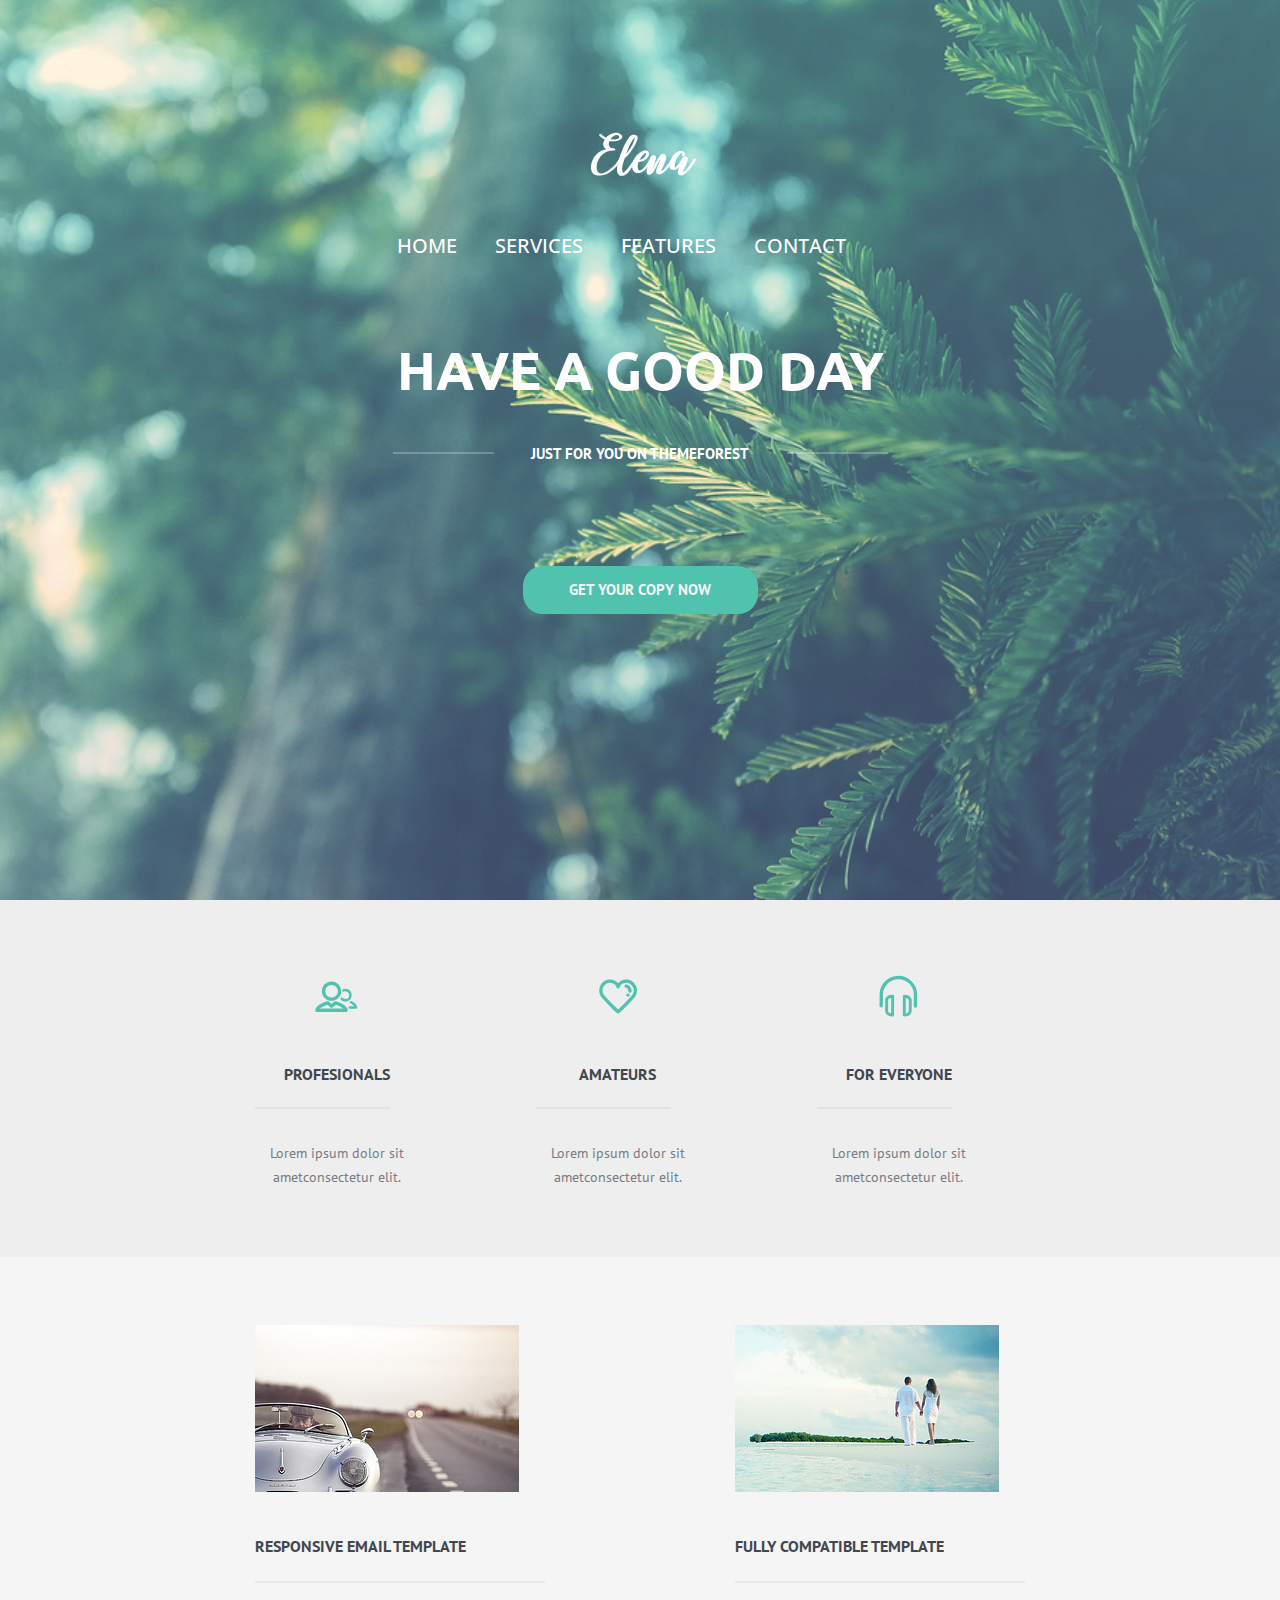
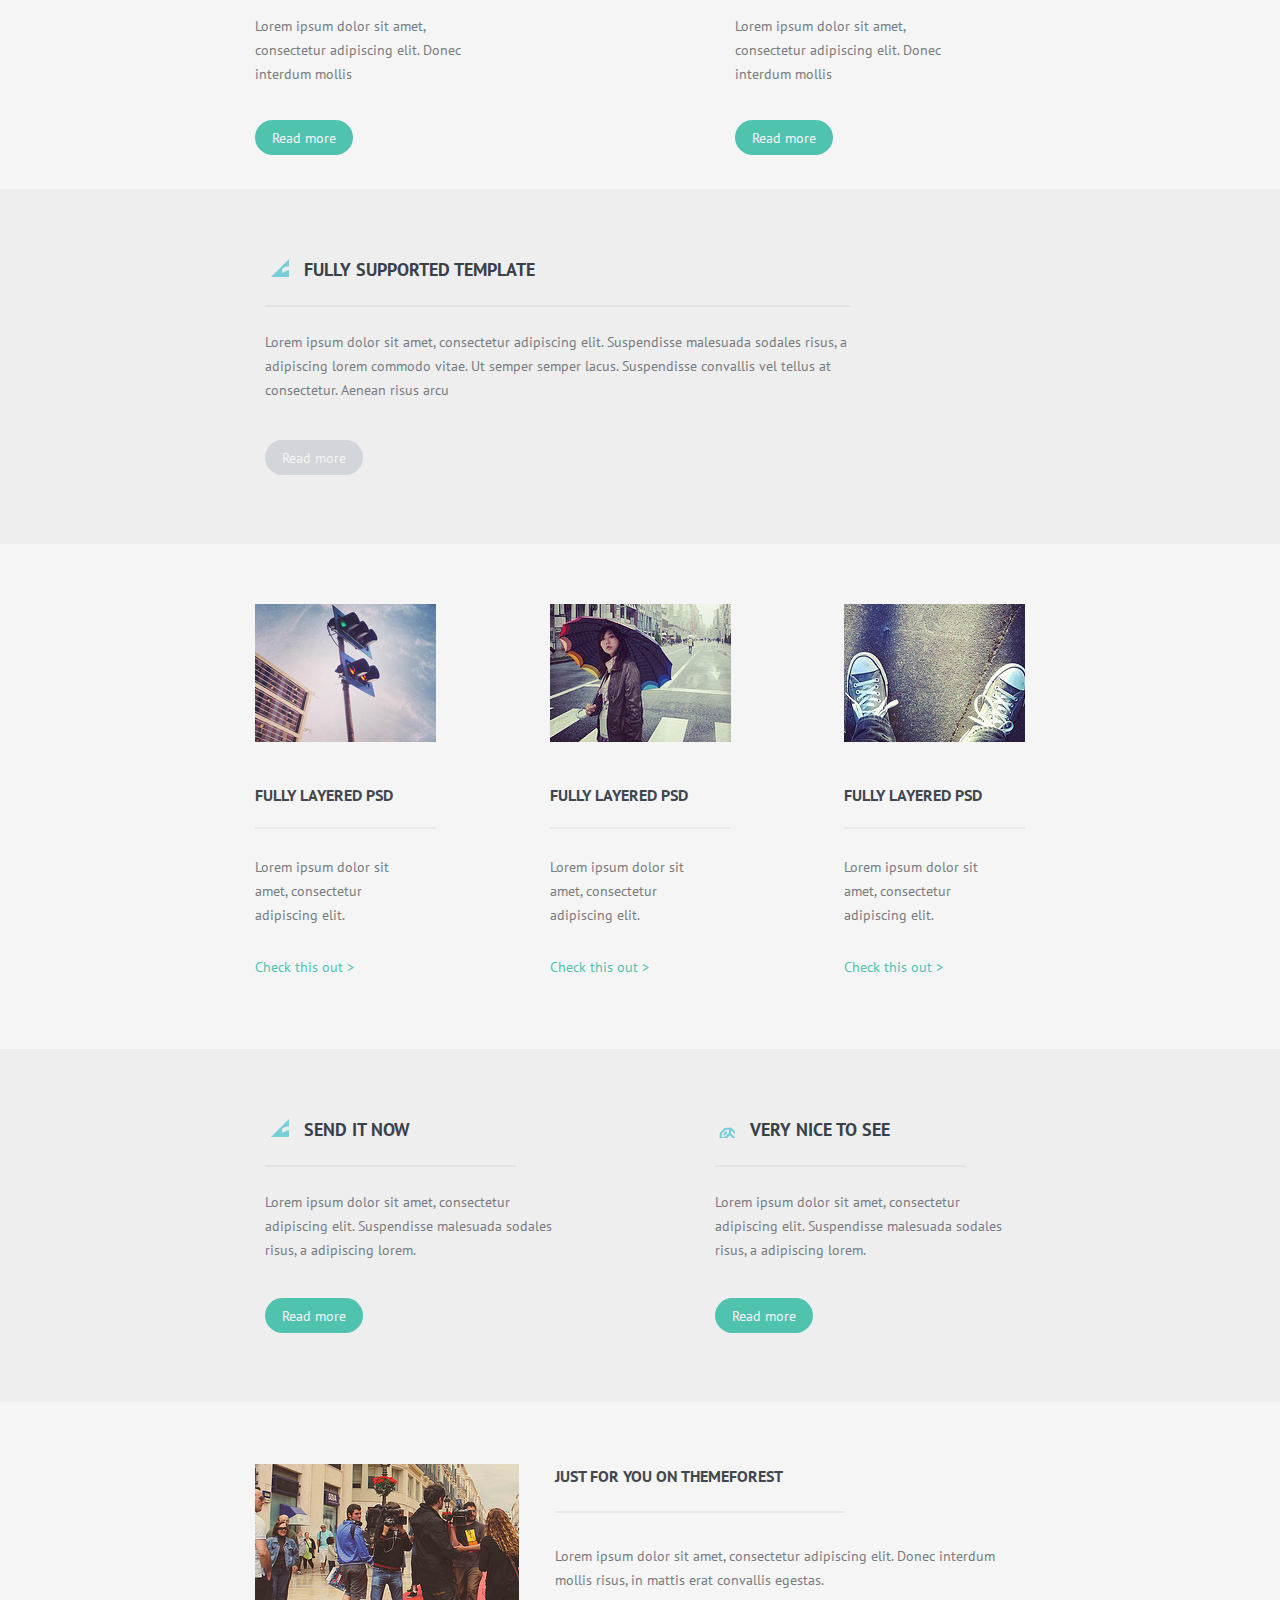
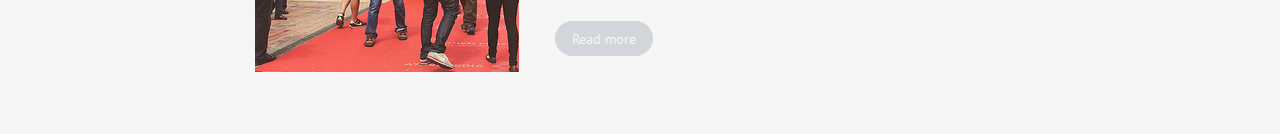
<file: index.html>
<!-- Сообщаем браузеру как стоит обрабатывать эту страницу -->
<!DOCTYPE html>
<!-- Оболочка документа, указываем язык содержимого -->
<html lang="ru">
	<!-- Заголовок страницы, контейнер для других важных данных (не отображается) -->
	<head>
		<!-- Заголовок страницы в браузере -->
		<title>Good Day</title>
		<!-- Подключаем CSS -->
		<link rel="stylesheet" href="css/style.css" />
		<!-- Кодировка страницы -->
		<meta charset="UTF-8">
		<meta name="viewport" content="width=device-width">
	</head>
	 <link href="http://allfont.ru/allfont.css?fonts=exo-thin" rel="stylesheet" type="text/css" />
	<!-- Отображаемое тело страницы -->
	<div class="wrapper">
		<div class="page">
			<div class="header">
				<div class="bg">
					<img src="img/elki.png" alt="">
				</div>
				<div class="container">
					<div class="header__row">
						<div class="header__label">Elena</div>
						<div class="header__menu">
						<ul class="header__list">
							<li><a href="#" class="header__link">HOME</a></li>
							<li><a href="#" class="header__link">SERVICES</a></li>
							<li><a href="#" class="header__link">Features</a></li>
							<li><a href="#" class="header__link">CONTACT</a></li>
						</ul>
						</div>
						<div class="header__title">HAVE A GOOD DAY</div>
						<div class="header__subtitle">JUST FOR YOU ON THEMEFOREST</div>
						<div class="header__button">
							<button class="bigbutton">GET YOUR COPY NOW</button>
						</div>
					</div> 
				</div>
			</div>
		</div>
	</div>
		<section class="forwhom">
			<div class="container">
				<div class="forwhom__row">
					<div class="forwhom__column">
						<div class="forwhom__item">
							<div class="forwhom__icom">
								<img src="icons/icon1.svg" alt="1111111">
							</div>
							<div class="forwhom__title title">PROFESIONALS</div>
							<div class="forwhom__underline underline"></div>
							<div class="forwhom__text text">Lorem ipsum dolor sit ametconsectetur elit. </div>
						</div>
						<div class="forwhom__item">
							<div class="forwhom__icom">
								<img src="icons/icon2.svg" alt="1111111">
							</div>
							<div class="forwhom__title title">AMATEURS</div>
							<div class="forwhom__underline underline"></div>
							<div class="forwhom__text text">Lorem ipsum dolor sit ametconsectetur elit. </div>
						</div>
						<div class="forwhom__item">
							<div class="forwhom__icom">
								<img src="icons/icon3.svg" alt="1111111">
							</div>
							<div class="forwhom__title title">FOR EVERYONE</div>
							<div class="forwhom__underline underline"></div>
							<div class="forwhom__text text">Lorem ipsum dolor sit ametconsectetur elit. </div>
						</div>
					</div>
				</div>
			</div>
		</section>
		<section class="responsive">
			<div class="container">
				<div class="responsive__row">
					<div class="responsive__column">
						<div class="responsive__item">
							<div class="responsive__photo">
								<img src="img/img1.png" alt="">
							</div>
							<div class="responsive__title title">Responsive email template</div>
							<div class="responsive__underline underline2"></div>
							<div class="responsive__text text">Lorem ipsum dolor sit amet, consectetur adipiscing elit. Donec interdum mollis</div>
							<div class="responsive__button">
								<button class="button_small button-small">Read more</button>
							</div>
						</div>
						<div class="responsive__item">
							<div class="responsive__photo">
								<img src="img/img2.png" alt="">
							</div>
							<div class="responsive__title title">Fully compatible template</div>
							<div class="responsive__underline underline2"></div>
							<div class="responsive__text text">Lorem ipsum dolor sit amet, consectetur adipiscing elit. Donec interdum mollis</div>
							<div class="responsive__button">
								<button class="button_small button-small">Read more</button>
							</div>
						</div>
					</div>
				</div>
			</div>
		</section>
		<section class="suported">
			<div class="container">
				<div class="suported__boby">
					<div class="suported__head">
						<div class="suported__icon">
							<img src="icons/icon5.svg" alt="234567">
						</div>
						<div class="suported__title title-b">Fully Supported template</div>
					</div>
					<div class="suported__underline underline3"></div>
					<div class="suported__text text">Lorem ipsum dolor sit amet, consectetur adipiscing elit. Suspendisse malesuada sodales risus, a adipiscing lorem commodo vitae. Ut semper semper lacus. Suspendisse convallis vel tellus at consectetur. Aenean risus arcu</div>
					<div class="suported__button">
						<button class="button__dark button-dark">Read more</button>
					</div>
				</div>
			</div>
		</section>
		<section class="full">
			<div class="container">
				<div class="full__row">
					<div class="full__item">
						<div class="full__photo">
							<img src="img/img3.png" alt="567">
						</div>
						<div class="full__title title">FULLY Layered PSD</div>
						<div class="full__underline underline2"></div>
						<div class="full__text text">Lorem ipsum dolor sit amet, consectetur adipiscing elit. </div>
						<div class="full__link">
							<a class="link" href="#">Check this out  ></a>
						</div>
					</div>
					<div class="full__item">
						<div class="full__photo">
							<img src="img/img4.png" alt="567">
						</div>
						<div class="full__title title">FULLY Layered PSD</div>
						<div class="full__underline underline2"></div>
						<div class="full__text text">Lorem ipsum dolor sit amet, consectetur adipiscing elit. </div>
						<div class="full__link">
							<a class="link" href="#">Check this out  ></a>
						</div>
					</div>
					<div class="full__item">
						<div class="full__photo">
							<img src="img/img5.png" alt="567">
						</div>
						<div class="full__title title">FULLY Layered PSD</div>
						<div class="full__underline underline2"></div>
						<div class="full__text text">Lorem ipsum dolor sit amet, consectetur adipiscing elit. </div>
						<div class="full__link">
							<a class="link" href="#">Check this out  ></a>
						</div>
					</div>
				</div>
			</div>
		</section>
		<section class="sendit">
			<div class="container">
				<div class="sendit__row">
					<div class="suported__boby">
					<div class="suported__head">
						<div class="suported__icon">
							<img src="icons/icon5.svg" alt="234567">
						</div>
						<div class="suported__title title-b">SEND IT NOW</div>
					</div>
					<div class="suported__underline underline4"></div>
					<div class="sendit__text text">Lorem ipsum dolor sit amet, consectetur adipiscing elit. Suspendisse malesuada sodales risus, a adipiscing lorem. </div>
					<div class="suported__button">
						<button class="button__dark button-small">Read more</button>
					</div>
				</div>
				<div class="suported__boby">
					<div class="suported__head">
						<div class="suported__icon">
							<img src="icons/icon6.svg" alt="234567">
						</div>
						<div class="suported__title title-b">VERY NICE TO SEE</div>
					</div>
					<div class="suported__underline underline4"></div>
					<div class="sendit__text text">Lorem ipsum dolor sit amet, consectetur adipiscing elit. Suspendisse malesuada sodales risus, a adipiscing lorem. </div>
					<div class="suported__button">
						<button class="button__dark button-small">Read more</button>
					</div>
				</div>
				</div>
			</div>
		</section>
		<section class="justforyou">
			<div class="container">
				<div class="justforyou__row">
					<div class="justforyou__photo">
						<img src="img/img7.png" alt="9876">
					</div>
					<div class="justforyou__body">
						<div class="justforyou__title title">JUST FOR YOU ON THEMEFOREST</div>
						<div class="justforyou__underline underline2"></div>
						<div class="justforyou__text text">Lorem ipsum dolor sit amet, consectetur adipiscing elit. Donec interdum mollis risus, in mattis erat convallis egestas.</div>
						<div class="justforyou__button">
							<button class="button-dark" >Read more</button>
						</div>
					</div>
				</div>
			</div>
		</section>
</html>
</file>
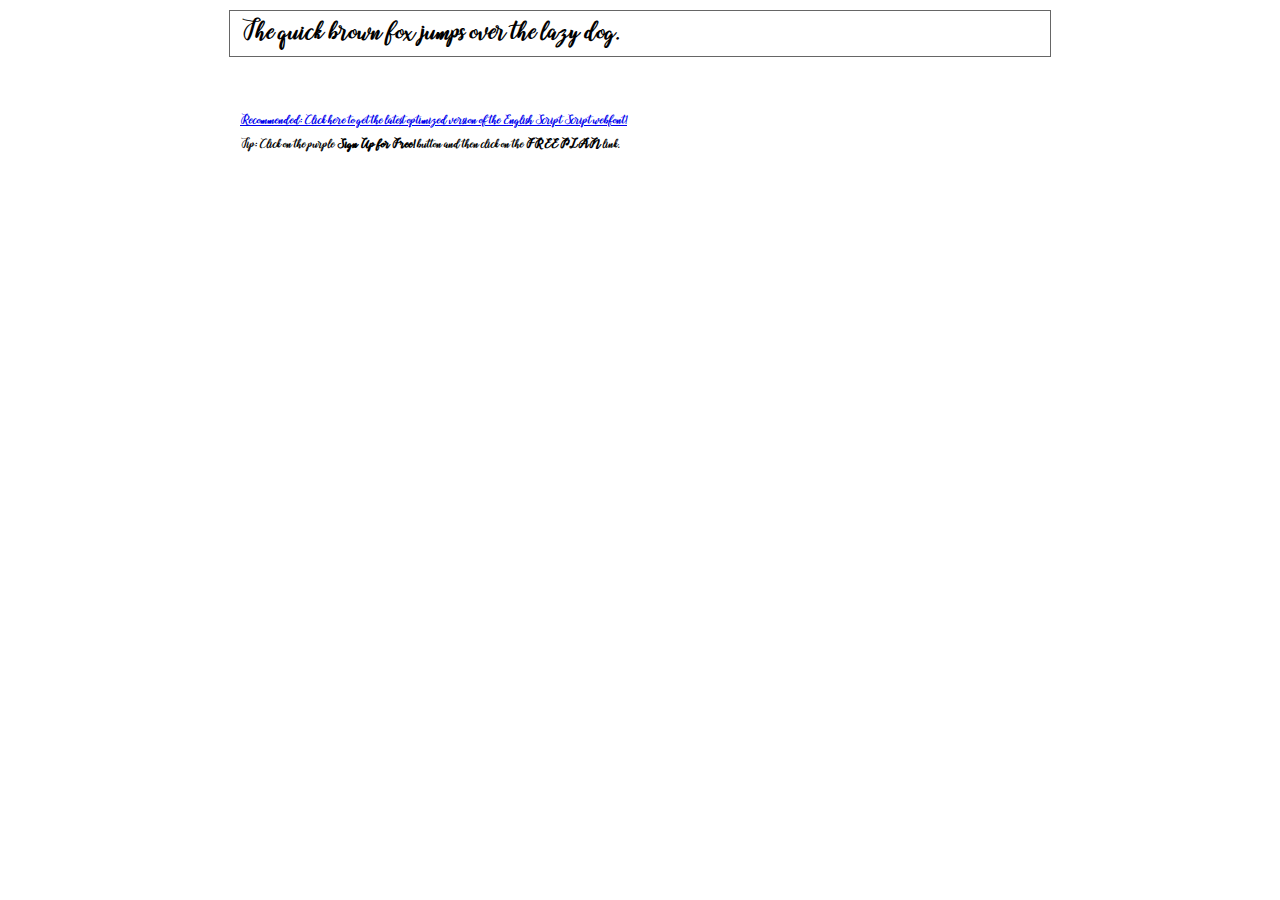
<file: fonts/demo.html>
<!DOCTYPE html PUBLIC "-//W3C//DTD XHTML 1.0 Transitional//EN" "http://www.w3.org/TR/xhtml1/DTD/xhtml1-transitional.dtd">
<html xmlns="http://www.w3.org/1999/xhtml">
<head>
	<meta http-equiv="Content-Type" content="text/html; charset=utf-8" />
	<title>@font-face Demo</title>
	<link rel="stylesheet" href="fonts.css" type="text/css" charset="utf-8" />
	<style type="text/css">
	body {
		background-color:white;
		font-family:Verdana,Tahoma,Arial,Sans-Serif;
		color:black;
		font-size:12px;
	}

	.demo
	{
		font-family:'Conv_Belinda Script',Sans-Serif;
		width:800px;
		margin:10px auto;
		text-align:left;
		border:1px solid #666;
		padding:10px;
	}

	.hint
	{
		font-family:'Conv_Belinda Script',Sans-Serif;
		width:800px;
		margin:10px auto;
		text-align:left;
		border:1px;
		padding:10px;
	}
	</style>
</head>
<body>
	<div class="demo" style="font-size:25px">
		The quick brown fox jumps over the lazy dog.
	</div>


	<br>
	<br>
	<div class="hint">
		<a href="http://www.fonts.com/font/wiescher-design/english-script/script/web-font?SiteId=64">Recommended: Click here to get the latest optimized version of the English Script Script webfont!</a><br /><br />
		Tip: Click on the purple <strong>Sign Up for Free!</strong> button and then click on the <strong>FREE PLAN</strong> link.
	</div>
</body>
</html>
</file>
<file: css/style.css>
@charset "UTF-8";
/*Обнуление*/
@import url("https://fonts.googleapis.com/css?family=Ubuntu:700&display=swap");
@import url("https://fonts.googleapis.com/css?family=PT+Sans:400,700&display=swap");
@import url("https://fonts.googleapis.com/css?family=Open+Sans:400,600&display=swap");
* {
  padding: 0;
  margin: 0;
  border: 0; }

*, *:before, *:after {
  -moz-box-sizing: border-box;
  -webkit-box-sizing: border-box;
  box-sizing: border-box; }

:focus, :active {
  outline: none; }

a:focus, a:active {
  outline: none; }

nav, footer, header, aside {
  display: block; }

html, body {
  height: 100%;
  width: 100%;
  font-size: 100%;
  line-height: 1;
  font-size: 14px;
  -ms-text-size-adjust: 100%;
  -moz-text-size-adjust: 100%;
  -webkit-text-size-adjust: 100%; }

input, button, textarea {
  font-family: inherit; }

input::-ms-clear {
  display: none; }

button {
  cursor: pointer; }

button::-moz-focus-inner {
  padding: 0;
  border: 0; }

a, a:visited {
  text-decoration: none; }

a:hover {
  text-decoration: none; }

ul li {
  list-style: none; }

img {
  vertical-align: top; }

h1, h2, h3, h4, h5, h6 {
  font-size: inherit;
  font-weight: inherit; }

/*--------------------*/
@font-face {
  font-family: 'Belinda';
  src: url("../fonts/Belinda Script.eot");
  src: local("☺"), url("../fonts/Belinda Script.woff") format("woff"), url("../fonts/Belinda Script.ttf") format("truetype"), url("../fonts/Belinda Script.svg") format("svg");
  font-weight: normal;
  font-style: normal; }

* {
  font-family: "PT Sans"; }

.container {
  max-width: 800px;
  padding: 0 15px;
  margin: 0 auto; }

.wrapper {
  overflow: hidden;
  min-height: 100%; }

.page {
  position: absolute;
  width: 100%;
  height: 100%;
  top: 0;
  left: 0;
  display: -webkit-box;
  display: -ms-flexbox;
  display: flex;
  -webkit-box-orient: vertical;
  -webkit-box-direction: normal;
  -ms-flex-direction: column;
  flex-direction: column; }

.header {
  -webkit-box-flex: 1;
  -ms-flex: 1 0 100%;
  flex: 1 0 100%;
  position: relative; }

.bg {
  position: absolute;
  width: 100%;
  height: 100%;
  top: 0;
  left: 0;
  z-index: -1; }

.bg img {
  width: 100%;
  height: 100%;
  -o-object-fit: cover;
  object-fit: cover;
  opacity: 0.8; }

.header__row {
  padding: 0 0 38px 0; }

.header__label {
  font-family: Belinda;
  color: #ffffff;
  font-size: 52px;
  font-weight: 400;
  line-height: 24px;
  padding: 150px 0 60px 0;
  text-align: center; }

.header__menu {
  padding: 0 0 100px 0; }

.header__list {
  display: -webkit-box;
  display: -ms-flexbox;
  display: flex;
  -ms-flex-wrap: wrap;
  flex-wrap: wrap;
  -webkit-box-pack: center;
  -ms-flex-pack: center;
  justify-content: center; }

.header__link {
  color: #ffffff;
  font-family: "Open Sans";
  font-size: 20px;
  font-weight: 500;
  line-height: 24px;
  text-transform: uppercase;
  padding: 0 38px 0px 0; }

.header__title {
  color: #ffffff;
  font-family: Ubuntu;
  font-size: 53px;
  font-weight: 700;
  line-height: 24px;
  text-transform: uppercase;
  text-align: center;
  padding: 0 0 60px 0; }

.header__subtitle {
  color: #ffffff;
  font-family: "PT Sans";
  font-size: 15px;
  font-weight: 700;
  line-height: 24px;
  text-transform: uppercase;
  text-align: center;
  padding: 0 0 100px 0;
  position: relative; }
  .header__subtitle:before, .header__subtitle:after {
    content: '';
    width: 101px;
    height: 2px;
    background-color: #ffffff;
    opacity: 0.24;
    position: absolute;
    top: 10px; }
  .header__subtitle:before {
    margin: 0 0 0 -138px; }
  .header__subtitle:after {
    margin: 0 0 0 38px; }

.header__button {
  margin: 0 auto;
  text-align: center;
  position: relative; }

.bigbutton {
  width: 235px;
  height: 48px;
  background-color: #50c3af;
  border-radius: 20px;
  margin: 0 auto;
  color: #f5f5f5;
  font-size: 15px;
  font-weight: 700;
  line-height: 24px;
  text-transform: uppercase;
  margin: 0 auto; }
  .bigbutton:hover {
    -webkit-box-shadow: 7px 7px 10px #000;
    box-shadow: 7px 7px 10px #000; }
  .bigbutton:active {
    position: absolute;
    top: 2px;
    left: 187px;
    -webkit-box-shadow: 2px 2px 5px #000;
    box-shadow: 2px 2px 5px #000;
    opacity: 0.9;
    color: #44504e; }

.header__arrow {
  border: 2px solid #f7f8f7;
  border-radius: 50%;
  display: block;
  height: 70px;
  width: 70px;
  margin: 0 auto; }

.arrow__down {
  position: relative;
  color: #f7f8f7;
  padding: 70px 0px 0 4px; }
  .arrow__down:before, .arrow__down:after {
    content: '';
    width: 35px;
    height: 4px;
    top: 50%;
    background-color: #f7f8f7;
    position: absolute; }
  .arrow__down:before {
    -webkit-transform: rotate(-45deg);
    -ms-transform: rotate(-45deg);
    transform: rotate(-45deg);
    margin: 0 0 0 23px; }
  .arrow__down:after {
    -webkit-transform: rotate(45deg);
    -ms-transform: rotate(45deg);
    transform: rotate(45deg); }

.arrow_row {
  display: -webkit-box;
  display: -ms-flexbox;
  display: flex;
  margin-top: 150px; }

/*HEADER==================================================================*/
.forwhom {
  background-color: #eeeeef; }

.forwhom__column {
  display: -webkit-box;
  display: -ms-flexbox;
  display: flex;
  -ms-flex-wrap: wrap;
  flex-wrap: wrap;
  -webkit-box-pack: justify;
  -ms-flex-pack: justify;
  justify-content: space-between;
  padding: 62px 0 68px 0; }

.forwhom__item {
  text-align: center;
  margin: 0 45px 0 0; }

.forwhom__icom {
  padding: 0 0 32px 0;
  height: 100px;
  overflow: hidden; }
  .forwhom__icom img {
    height: 100%;
    width: 100%;
    -o-object-fit: none;
    object-fit: none; }

.forwhom__title {
  padding: 0 0 21px 0; }

.title {
  color: #384048;
  font-size: 16px;
  font-weight: 700;
  line-height: 24px;
  text-transform: uppercase;
  color: #40474e; }

.forwhom__underline {
  margin: 0 0 32px 0; }

.underline {
  border-bottom: 2px solid #293139;
  max-width: 135px;
  opacity: 0.06; }

.forwhom__text {
  max-width: 163px; }

.text {
  color: #787b80;
  font-family: "PT Sans";
  font-size: 14px;
  font-weight: 400;
  line-height: 24px; }

/*RESPONSIVE=============================================================*/
.responsive {
  background-color: #f5f5f5; }

.responsive__column {
  display: -webkit-box;
  display: -ms-flexbox;
  display: flex;
  -ms-flex-wrap: wrap;
  flex-wrap: wrap;
  -webkit-box-pack: justify;
  -ms-flex-pack: justify;
  justify-content: space-between;
  padding: 68px 0 0 0; }
  @media (max-width: 610px) {
    .responsive__column {
      -webkit-box-orient: vertical;
      -webkit-box-direction: normal;
      -ms-flex-direction: column;
      flex-direction: column;
      text-align: center;
      -webkit-box-align: center;
      -ms-flex-align: center;
      align-items: center; } }

.responsive__photo {
  padding: 0 0 42px 0; }

.responsive__title {
  padding: 0 0 23px 0; }

.responsive__underline {
  margin: 0 0 31px 0;
  width: 290px; }

.underline2 {
  border-bottom: 2px solid #293139;
  max-width: 290px;
  opacity: 0.06; }

.responsive__text {
  max-width: 240px;
  padding: 0 0 34px 0; }
  @media (max-width: 610px) {
    .responsive__text {
      margin: 0px auto; } }

.button_small {
  margin: 0 0 34px 0; }

.button-small {
  width: 98px;
  height: 35px;
  background-color: #50c3af;
  border-radius: 30px;
  color: #f5f5f5;
  font-size: 14px;
  font-weight: 400;
  line-height: 24px; }

/*SUPORTED================================================*/
.suported {
  background-color: #eeeeef; }

.suported__boby {
  padding: 69px 10px; }

.suported__head {
  display: -webkit-box;
  display: -ms-flexbox;
  display: flex;
  padding: 0 0 23px 0; }

.suported__icon {
  margin: 0 15px 0 0; }

.title-b {
  color: #384048;
  font-size: 18px;
  font-weight: 700;
  line-height: 24px;
  text-transform: uppercase; }

.suported__underline {
  margin: 0 0 23px 0; }

.underline3 {
  border-bottom: 2px solid #293139;
  max-width: 585px;
  opacity: 0.06; }

.suported__text {
  max-width: 600px;
  padding: 0 0 38px 0; }

.button-dark {
  width: 98px;
  height: 35px;
  background-color: #d2d5da;
  border-radius: 30px;
  color: #f5f5f5;
  font-size: 14px;
  font-weight: 400;
  line-height: 24px; }

/*FULL============================================================*/
.full {
  background-color: #f5f5f5; }

.full__row {
  display: -webkit-box;
  display: -ms-flexbox;
  display: flex;
  -ms-flex-wrap: wrap;
  flex-wrap: wrap;
  -webkit-box-pack: justify;
  -ms-flex-pack: justify;
  justify-content: space-between;
  padding: 60px 0 70px 0; }
  @media (max-width: 610px) {
    .full__row {
      -webkit-box-orient: vertical;
      -webkit-box-direction: normal;
      -ms-flex-direction: column;
      flex-direction: column;
      text-align: center;
      -webkit-box-align: center;
      -ms-flex-align: center;
      align-items: center; } }

.full__photo {
  padding: 0px 0 41px 0; }

.full__title {
  padding: 0px 0 20px 0; }

.full__underline {
  margin: 0px 0 26px 0; }

.full__text {
  padding: 0px 0 28px 0;
  max-width: 168px; }

.link {
  color: #50c3af;
  font-size: 14px;
  font-weight: 400;
  line-height: 24px; }

/*SENDIT========================================================*/
.sendit {
  background-color: #eeeeef; }

.sendit__row {
  display: -webkit-box;
  display: -ms-flexbox;
  display: flex;
  -webkit-box-pack: justify;
  -ms-flex-pack: justify;
  justify-content: space-between; }

.underline4 {
  border-bottom: 2px solid #293139;
  max-width: 251px;
  opacity: 0.06; }

.sendit__text {
  max-width: 300px;
  padding: 0 0 36px 0; }

/*JUSTFORYOU==========================================================*/
.justforyou {
  background-color: #f5f5f5; }

.justforyou__row {
  display: -webkit-box;
  display: -ms-flexbox;
  display: flex;
  padding: 62px 0; }
  @media (max-width: 610px) {
    .justforyou__row {
      -ms-flex-wrap: wrap;
      flex-wrap: wrap; }
      .justforyou__row .justforyou__title {
        padding: 15px 0 23px 0; } }

.justforyou__photo {
  padding: 0 36px 0 0; }

.justforyou__title {
  padding: 0 0 23px 0; }

.justforyou__underline {
  margin: 0 0 31px 0; }

.justforyou__text {
  padding: 0 0 29px 0; }
</file>
<file: fonts/fonts.css>
/** Generated by FG **/
@font-face {
	font-family: 'Conv_Belinda Script';
	src: url('fonts/Belinda Script.eot');
	src: local('☺'), url('fonts/Belinda Script.woff') format('woff'), url('fonts/Belinda Script.ttf') format('truetype'), url('fonts/Belinda Script.svg') format('svg');
	font-weight: normal;
	font-style: normal;
}
</file>
